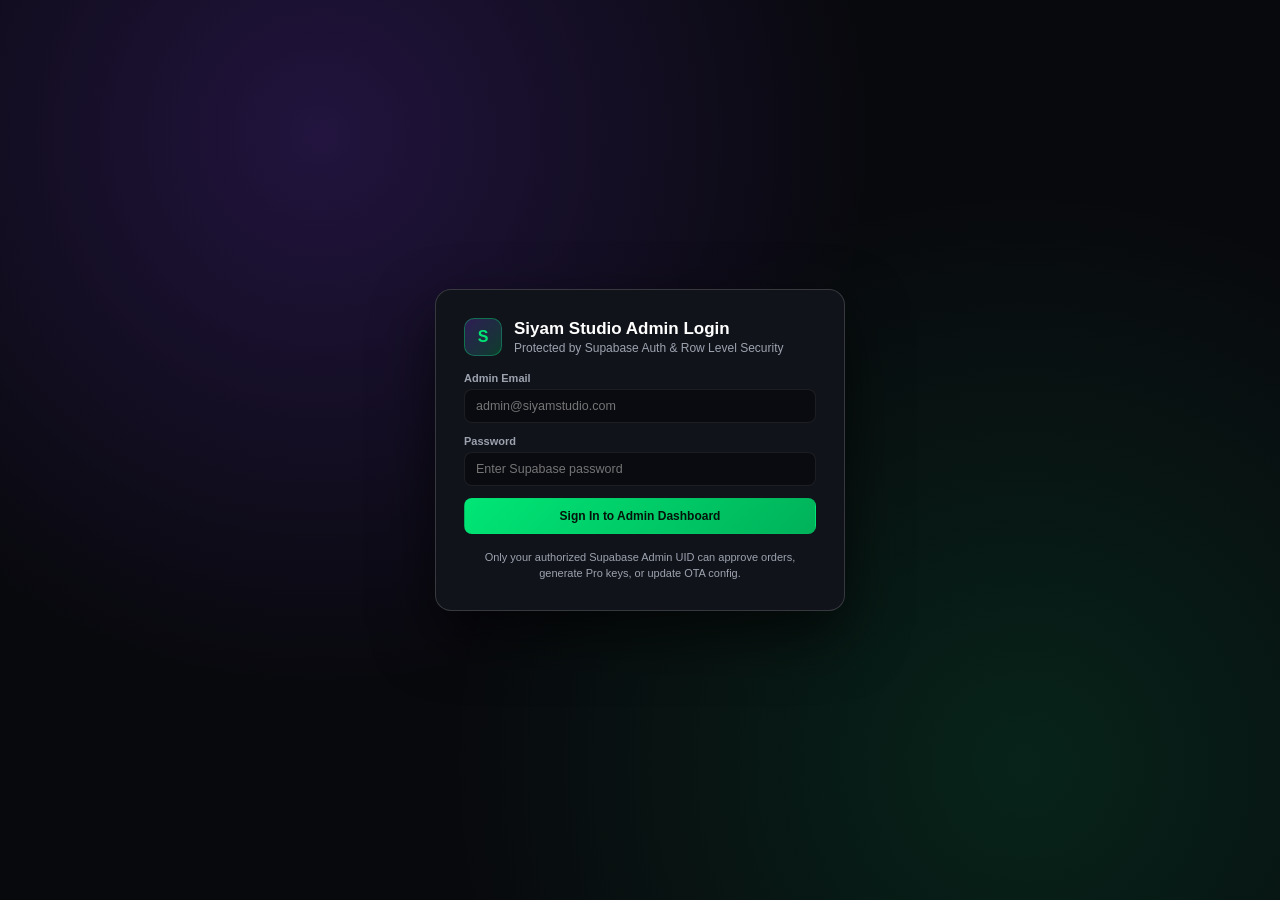
<file: admin/index.html>
<!DOCTYPE html>
<html lang="en">
<head>
    <meta charset="UTF-8">
    <meta name="viewport" content="width=device-width, initial-scale=1.0">
    <meta name="robots" content="noindex, nofollow">
    <link rel="icon" type="image/png" sizes="32x32" href="../assets/logo-32.png">
    <link rel="shortcut icon" href="../favicon.ico">
    <title>Siyam Studio — Admin License & Remote Config</title>
    <style>
        :root {
            --bg-main: #090a0e;
            --bg-card: #11131a;
            --bg-elev: #171a23;
            --border: rgba(255, 255, 255, 0.08);
            --border-strong: rgba(255, 255, 255, 0.16);
            --text: #f3f4f6;
            --muted: #9ca3af;
            --green: #00e676;
            --purple: #7c3aed;
            --blue: #38bdf8;
            --red: #ef4444;
            --amber: #f59e0b;
        }
        * { box-sizing: border-box; margin: 0; padding: 0; }
        body {
            font-family: -apple-system, BlinkMacSystemFont, "Inter", "Segoe UI", sans-serif;
            background: radial-gradient(circle at 18% 0%, rgba(124, 58, 237, 0.16), transparent 42%),
                        radial-gradient(circle at 85% 15%, rgba(0, 230, 118, 0.1), transparent 40%),
                        var(--bg-main);
            color: var(--text);
            min-height: 100vh;
            padding: 24px;
        }
        .container { max-width: 1220px; margin: 0 auto; display: flex; flex-direction: column; gap: 20px; }
        .topbar {
            display: flex; flex-wrap: wrap; align-items: center; justify-content: space-between; gap: 14px;
            background: var(--bg-card); border: 1px solid var(--border); border-radius: 14px; padding: 16px 20px;
        }
        .brand { display: flex; align-items: center; gap: 12px; }
        .brand-logo {
            width: 38px; height: 38px; border-radius: 10px;
            background: linear-gradient(135deg, rgba(124,58,237,0.28), rgba(0,230,118,0.2));
            border: 1px solid rgba(0, 230, 118, 0.35);
            display: flex; align-items: center; justify-content: center; font-weight: 800; color: var(--green);
        }
        .brand h1 { font-size: 17px; font-weight: 700; letter-spacing: -0.01em; }
        .brand p { font-size: 12px; color: var(--muted); margin-top: 2px; }
        .top-actions { display: flex; align-items: center; gap: 10px; flex-wrap: wrap; }
        .conn-pill {
            display: inline-flex; align-items: center; gap: 7px; font-size: 12px; font-weight: 600;
            padding: 6px 12px; border-radius: 999px; background: var(--bg-elev); border: 1px solid var(--border);
        }
        .dot { width: 8px; height: 8px; border-radius: 50%; background: var(--amber); }
        .dot.ok { background: var(--green); box-shadow: 0 0 8px var(--green); }
        .dot.err { background: var(--red); }

        .btn {
            border: 1px solid var(--border-strong); background: var(--bg-elev); color: var(--text);
            padding: 8px 14px; border-radius: 8px; font-size: 12px; font-weight: 600; cursor: pointer;
            transition: all 0.15s ease; display: inline-flex; align-items: center; gap: 6px;
        }
        .btn:hover { border-color: rgba(255,255,255,0.3); transform: translateY(-1px); }
        .btn-primary {
            background: linear-gradient(135deg, var(--purple), #5b21b6);
            border-color: rgba(124, 58, 237, 0.8); color: #fff;
        }
        .btn-green {
            background: linear-gradient(135deg, #00e676, #00b25a);
            border-color: transparent; color: #04130a; font-weight: 700;
        }
        .btn-sm { padding: 5px 10px; font-size: 11px; border-radius: 6px; }
        .btn-danger { color: #fca5a5; border-color: rgba(239, 68, 68, 0.35); background: rgba(239, 68, 68, 0.1); }
        .btn-danger:hover { background: rgba(239, 68, 68, 0.2); }

        .kpi-grid { display: grid; grid-template-columns: repeat(auto-fit, minmax(210px, 1fr)); gap: 14px; }
        .kpi-card {
            background: var(--bg-card); border: 1px solid var(--border); border-radius: 12px; padding: 16px;
            display: flex; flex-direction: column; gap: 6px;
        }
        .kpi-label { font-size: 11px; text-transform: uppercase; letter-spacing: 0.06em; color: var(--muted); font-weight: 600; }
        .kpi-val { font-size: 26px; font-weight: 800; letter-spacing: -0.02em; }
        .kpi-sub { font-size: 11.5px; color: var(--muted); }

        .grid-2 { display: grid; grid-template-columns: 1.05fr 0.95fr; gap: 18px; }
        @media (max-width: 900px) { .grid-2 { grid-template-columns: 1fr; } }

        .card {
            background: var(--bg-card); border: 1px solid var(--border); border-radius: 14px; padding: 18px;
            display: flex; flex-direction: column; gap: 14px;
        }
        .card-header { display: flex; align-items: center; justify-content: space-between; gap: 10px; }
        .card-title { font-size: 14px; font-weight: 700; }
        .card-sub { font-size: 11.5px; color: var(--muted); }

        .form-grid { display: grid; grid-template-columns: 1fr 1fr; gap: 12px; }
        @media (max-width: 640px) { .form-grid { grid-template-columns: 1fr; } }
        .field { display: flex; flex-direction: column; gap: 5px; }
        .field.full { grid-column: 1 / -1; }
        label { font-size: 11px; font-weight: 600; color: var(--muted); }
        input[type="text"], input[type="email"], select, textarea {
            background: #0a0b10; border: 1px solid var(--border); color: var(--text);
            border-radius: 8px; padding: 9px 11px; font-size: 12.5px; outline: none; width: 100%;
            font-family: inherit;
        }
        input:focus, select:focus, textarea:focus { border-color: var(--purple); }
        .inline-row { display: flex; gap: 8px; align-items: center; }

        .switch-row {
            display: flex; align-items: center; justify-content: space-between;
            padding: 10px 12px; background: #0a0b10; border: 1px solid var(--border); border-radius: 8px;
        }
        .switch-row span { font-size: 12.5px; font-weight: 600; }
        input[type="checkbox"] { width: 16px; height: 16px; accent-color: var(--red); cursor: pointer; }

        .toolbar { display: flex; flex-wrap: wrap; gap: 10px; align-items: center; justify-content: space-between; }
        .search-wrap { flex: 1; min-width: 220px; }
        .table-wrap { overflow-x: auto; border: 1px solid var(--border); border-radius: 10px; }
        table { width: 100%; border-collapse: collapse; font-size: 12px; }
        th, td { text-align: left; padding: 11px 12px; border-bottom: 1px solid var(--border); white-space: nowrap; }
        th { background: #0d0f15; color: var(--muted); font-size: 11px; text-transform: uppercase; letter-spacing: 0.05em; }
        tr:hover td { background: rgba(255, 255, 255, 0.02); }
        .mono { font-family: ui-monospace, SFMono-Regular, Menlo, monospace; }
        .key-chip {
            cursor: pointer; padding: 4px 8px; border-radius: 6px; background: rgba(124, 58, 237, 0.14);
            border: 1px solid rgba(124, 58, 237, 0.35); color: #ddd6fe; font-weight: 700; display: inline-block;
        }
        .key-chip:hover { background: rgba(124, 58, 237, 0.25); }
        .pill {
            display: inline-flex; align-items: center; gap: 5px; padding: 3px 9px; border-radius: 999px;
            font-size: 11px; font-weight: 700;
        }
        .pill-active { background: rgba(0, 230, 118, 0.14); color: var(--green); }
        .pill-revoked { background: rgba(239, 68, 68, 0.15); color: #fca5a5; }
        .pill-pending { background: rgba(245, 158, 11, 0.16); color: #fcd34d; }
        .pill-mac { background: rgba(56, 189, 248, 0.14); color: var(--blue); }
        .pill-win { background: rgba(168, 85, 247, 0.18); color: #d8b4fe; }
        .pill-unbound { background: rgba(156, 163, 175, 0.12); color: var(--muted); }
        .actions-cell { display: flex; gap: 6px; flex-wrap: wrap; align-items: center; min-width: 260px; }

        /* Compact 2-Line 4-Column Licenses Table */
        .licenses-table { width: 100%; table-layout: auto; border-collapse: collapse; }
        .licenses-table th, .licenses-table td { padding: 9px 12px; vertical-align: middle; }
        .licenses-table th:last-child, .licenses-table td:last-child { text-align: right; }
        .lic-actions-grid {
            display: grid;
            grid-template-columns: repeat(3, auto);
            gap: 4px 5px;
            justify-content: end;
            align-content: center;
        }
        .btn-compact {
            padding: 4px 8px !important;
            font-size: 11px !important;
            font-weight: 700 !important;
            white-space: nowrap !important;
            min-height: 24px !important;
            line-height: 1.2 !important;
            border-radius: 6px !important;
        }
        .pill-compact {
            padding: 2px 7px !important;
            font-size: 10px !important;
            line-height: 1.2 !important;
            font-weight: 700 !important;
        }
        .hwid-chip:hover { color: #f1f5f9 !important; text-decoration: underline; }

        .admin-tabs {
            display: flex; align-items: center; gap: 10px; flex-wrap: wrap;
        }
        .admin-tab-btn {
            border: 1px solid var(--border); background: var(--bg-card); color: var(--muted);
            padding: 10px 16px; border-radius: 10px; font-size: 13px; font-weight: 700; cursor: pointer;
            display: inline-flex; align-items: center; gap: 8px; transition: all 0.15s ease;
        }
        .admin-tab-btn:hover { color: var(--text); border-color: var(--border-strong); }
        .admin-tab-btn.active {
            background: rgba(124, 58, 237, 0.22); border-color: rgba(124, 58, 237, 0.65); color: #fff;
        }
        .tab-badge {
            padding: 2px 7px; border-radius: 999px; font-size: 11px; font-weight: 800;
            background: rgba(245, 158, 11, 0.2); color: #fcd34d;
        }
        .tab-badge.zero { background: rgba(156, 163, 175, 0.14); color: var(--muted); }
        .tab-pane { display: none; flex-direction: column; gap: 20px; }
        .tab-pane.active { display: flex; }

        .creds-panel {
            background: #0a0b10; border: 1px solid var(--border); border-radius: 10px; padding: 14px;
            display: none; flex-direction: column; gap: 10px;
        }
        .creds-panel.open { display: flex; }

        .toast {
            position: fixed; bottom: 22px; right: 22px; z-index: 999;
            background: #141722; border: 1px solid var(--border-strong); color: var(--text);
            padding: 11px 16px; border-radius: 10px; font-size: 12.5px; font-weight: 600;
            box-shadow: 0 12px 30px rgba(0,0,0,0.45); opacity: 0; pointer-events: none; transition: opacity 0.2s;
        }
        .toast.show { opacity: 1; }

        /* Admin Auth Gate */
        .auth-gate {
            position: fixed; inset: 0; z-index: 9999;
            background: radial-gradient(circle at 25% 15%, rgba(124, 58, 237, 0.22), transparent 45%),
                        radial-gradient(circle at 80% 85%, rgba(0, 230, 118, 0.12), transparent 45%),
                        rgba(9, 10, 14, 0.98);
            backdrop-filter: blur(14px);
            display: flex; align-items: center; justify-content: center; padding: 20px;
        }
        .auth-gate.hidden { display: none; }
        .auth-card {
            width: 100%; max-width: 410px;
            background: var(--bg-card); border: 1px solid var(--border-strong);
            border-radius: 16px; padding: 28px;
            box-shadow: 0 24px 60px rgba(0, 0, 0, 0.65);
            display: flex; flex-direction: column; gap: 16px;
        }
        .auth-head { display: flex; align-items: center; gap: 12px; }
        .auth-title { font-size: 17px; font-weight: 800; color: #fff; }
        .auth-sub { font-size: 12px; color: var(--muted); margin-top: 2px; }
        .auth-form { display: flex; flex-direction: column; gap: 12px; }
        .auth-err {
            display: none; padding: 9px 11px; border-radius: 8px;
            background: rgba(239, 68, 68, 0.12); border: 1px solid rgba(239, 68, 68, 0.4);
            color: #fca5a5; font-size: 12px; line-height: 1.4;
        }
        .auth-err.show { display: block; }
        .auth-note { font-size: 11px; color: var(--muted); text-align: center; line-height: 1.45; }
        .auth-user-pill {
            font-size: 11.5px; font-weight: 600; color: #c4b5fd;
            padding: 6px 10px; border-radius: 999px;
            background: rgba(124, 58, 237, 0.14); border: 1px solid rgba(124, 58, 237, 0.35);
            max-width: 210px; overflow: hidden; text-overflow: ellipsis; white-space: nowrap;
        }
    </style>
</head>
<body>
    <!-- Admin Login Gate (Supabase Auth) -->
    <div id="auth-gate" class="auth-gate">
        <div class="auth-card">
            <div class="auth-head">
                <div class="brand-logo">S</div>
                <div>
                    <div class="auth-title">Siyam Studio Admin Login</div>
                    <div class="auth-sub">Protected by Supabase Auth &amp; Row Level Security</div>
                </div>
            </div>
            <form id="auth-form" class="auth-form">
                <div class="field">
                    <label for="auth-email">Admin Email</label>
                    <input id="auth-email" type="email" autocomplete="username" placeholder="admin@siyamstudio.com" required>
                </div>
                <div class="field">
                    <label for="auth-password">Password</label>
                    <input id="auth-password" type="password" autocomplete="current-password" placeholder="Enter Supabase password" required style="background:#0a0b10;border:1px solid var(--border);color:var(--text);border-radius:8px;padding:9px 11px;font-size:12.5px;outline:none;width:100%;">
                </div>
                <div id="auth-error" class="auth-err"></div>
                <button id="btn-auth-login" class="btn btn-green" type="submit" style="justify-content:center;padding:10px 14px;">Sign In to Admin Dashboard</button>
            </form>
            <div class="auth-note">
                Only your authorized Supabase Admin UID can approve orders, generate Pro keys, or update OTA config.
            </div>
        </div>
    </div>

    <div id="admin-app-container" class="container" style="display: none;">
        <header class="topbar">
            <div class="brand">
                <div class="brand-logo">S</div>
                <div>
                    <h1>Siyam Studio — License &amp; Remote Config Admin</h1>
                    <p>Live Supabase control center for license keys, Mac/Windows HWID locks &amp; OTA announcements</p>
                </div>
            </div>
            <div class="top-actions">
                <span id="auth-user-badge" class="auth-user-pill" title="Signed-in Admin">-</span>
                <div class="conn-pill">
                    <span id="conn-dot" class="dot"></span>
                    <span id="conn-label">Connecting to Supabase...</span>
                </div>
                <button id="btn-toggle-creds" class="btn" type="button">Supabase Settings</button>
                <button id="btn-refresh-all" class="btn btn-primary" type="button">Refresh Live Data</button>
                <button id="btn-auth-logout" class="btn btn-danger" type="button">Sign Out</button>
            </div>
        </header>

        <section id="creds-panel" class="creds-panel">
            <div class="form-grid">
                <div class="field">
                    <label for="cfg-url">SUPABASE_URL</label>
                    <input id="cfg-url" type="text" value="https://llxpnjrujcpotvevpmzt.supabase.co">
                </div>
                <div class="field">
                    <label for="cfg-key">SUPABASE_ANON_KEY</label>
                    <input id="cfg-key" type="text" value="eyJhbGciOiJIUzI1NiIsInR5cCI6IkpXVCJ9.eyJpc3MiOiJzdXBhYmFzZSIsInJlZiI6ImxseHBuanJ1amNwb3R2ZXZwbXp0Iiwicm9sZSI6ImFub24iLCJpYXQiOjE3OTQ0NjMwNTMsImV4cCI6MjExMDAzOTA1M30.RHJAt-XBbY3uMQsTFM3stT4Ko3dHVOC1Yeiet9qBsxQ">
                </div>
            </div>
            <div class="inline-row">
                <button id="btn-save-creds" class="btn btn-green btn-sm" type="button">Save &amp; Reconnect</button>
                <button id="btn-reset-creds" class="btn btn-sm" type="button">Restore Live Defaults</button>
            </div>
        </section>

        <section class="kpi-grid">
            <div class="kpi-card">
                <div class="kpi-label">Pending Orders</div>
                <div id="kpi-pending-orders" class="kpi-val">-</div>
                <div id="kpi-orders-sub" class="kpi-sub">Total orders: -</div>
            </div>
            <div class="kpi-card">
                <div class="kpi-label">Total License Keys</div>
                <div id="kpi-total" class="kpi-val">-</div>
                <div id="kpi-active-sub" class="kpi-sub">Loading...</div>
            </div>
            <div class="kpi-card">
                <div class="kpi-label">Active Bound Devices</div>
                <div id="kpi-bound" class="kpi-val">-</div>
                <div id="kpi-os-sub" class="kpi-sub">macOS: - | Windows: -</div>
            </div>
            <div class="kpi-card">
                <div class="kpi-label">Unbound / Ready Keys</div>
                <div id="kpi-unbound" class="kpi-val">-</div>
                <div class="kpi-sub">Ready for 1st machine activation</div>
            </div>
            <div class="kpi-card">
                <div class="kpi-label">Remote App Version</div>
                <div id="kpi-version" class="kpi-val">-</div>
                <div id="kpi-maint-sub" class="kpi-sub">Maintenance: -</div>
            </div>
        </section>

        <nav class="admin-tabs">
            <button id="tab-btn-orders" class="admin-tab-btn active" type="button">
                Incoming Orders <span id="orders-pending-badge" class="tab-badge zero">0</span>
            </button>
            <button id="tab-btn-licenses" class="admin-tab-btn" type="button">
                Licenses &amp; Remote Config
            </button>
        </nav>

        <!-- TAB 1: INCOMING ORDERS -->
        <div id="pane-orders" class="tab-pane active">
            <section class="card">
                <div class="toolbar">
                    <div>
                        <div class="card-title">Incoming Customer Orders (bKash / Nagad / Card)</div>
                        <div class="card-sub">Click "Approve &amp; Issue Key" to generate a key, save it to licenses, and unlock it live on the website</div>
                    </div>
                    <div class="inline-row" style="flex: 1; justify-content: flex-end; flex-wrap: wrap;">
                        <input id="order-search" class="search-wrap" type="text" placeholder="Search name, email, phone, TrxID..." style="max-width: 260px;">
                        <select id="order-status-filter" style="width: 145px;">
                            <option value="all">All Orders</option>
                            <option value="pending">Pending Only</option>
                            <option value="approved">Approved</option>
                            <option value="rejected">Rejected</option>
                        </select>
                    </div>
                </div>
                <div class="table-wrap">
                    <table>
                        <thead>
                            <tr>
                                <th>Customer</th>
                                <th>Method</th>
                                <th>Sender Phone</th>
                                <th>Transaction ID (TrxID)</th>
                                <th>Amount</th>
                                <th>Status</th>
                                <th>Issued License Key</th>
                                <th>Submitted</th>
                                <th>Actions</th>
                            </tr>
                        </thead>
                        <tbody id="orders-tbody">
                            <tr><td colspan="9" style="text-align:center; color: var(--muted);">Loading orders...</td></tr>
                        </tbody>
                    </table>
                </div>
            </section>
        </div>

        <!-- TAB 2: LICENSES & REMOTE CONFIG -->
        <div id="pane-licenses" class="tab-pane">
        <section class="grid-2">
            <!-- Generate New License Key -->
            <div class="card">
                <div class="card-header">
                    <div>
                        <div class="card-title">1-Click License Key Generator</div>
                        <div class="card-sub">Creates an active unbound key ready for macOS or Windows</div>
                    </div>
                    <button id="btn-randomize-key" class="btn btn-sm" type="button">Generate Code</button>
                </div>
                <div class="form-grid">
                    <div class="field full">
                        <label for="gen-key">License Key</label>
                        <div class="inline-row">
                            <input id="gen-key" class="mono" type="text" placeholder="SIYAM-PRO-XXXX-XXXX">
                            <button id="btn-copy-gen" class="btn btn-sm" type="button">Copy</button>
                        </div>
                    </div>
                    <div class="field">
                        <label for="gen-name">Customer Name</label>
                        <input id="gen-name" type="text" placeholder="e.g. Rahim Studio">
                    </div>
                    <div class="field">
                        <label for="gen-email">Customer Email</label>
                        <input id="gen-email" type="email" placeholder="customer@example.com">
                    </div>
                    <div class="field">
                        <label for="gen-plan">Plan Tier</label>
                        <select id="gen-plan">
                            <option value="pro">Pro</option>
                            <option value="lifetime">Lifetime</option>
                            <option value="agency">Agency</option>
                            <option value="trial">Trial</option>
                        </select>
                    </div>
                    <div class="field">
                        <label for="gen-billing">Billing Plan</label>
                        <select id="gen-billing">
                            <option value="monthly">Monthly (30 Days)</option>
                            <option value="yearly">Yearly (365 Days)</option>
                            <option value="lifetime">Lifetime</option>
                            <option value="trial">Trial (7 Days)</option>
                        </select>
                    </div>
                    <div class="field">
                        <label for="gen-status">Initial Status</label>
                        <select id="gen-status">
                            <option value="active">Active</option>
                            <option value="suspended">Suspended</option>
                        </select>
                    </div>
                </div>
                <button id="btn-create-license" class="btn btn-green" type="button">Create &amp; Save License Key</button>
            </div>

            <!-- Push Remote Update (OTA) -->
            <div class="card">
                <div class="card-header">
                    <div>
                        <div class="card-title">Push Remote Update (OTA)</div>
                        <div class="card-sub">Broadcasts 1-Click In-Panel updates &amp; announcements to all Mac &amp; Windows users</div>
                    </div>
                </div>
                <div class="form-grid">
                    <div class="field">
                        <label for="app-version">Latest Version</label>
                        <input id="app-version" type="text" value="1.3.0" placeholder="1.3.0">
                    </div>
                    <div class="field">
                        <label for="app-download">OTA Patch URL</label>
                        <input id="app-download" type="text" value="https://github.com/saiful-siyam/siyam-studio-releases/releases/latest/download/SiyamStudio_OTA_Patch.zip" placeholder="https://github.com/saiful-siyam/siyam-studio-releases/releases/latest/download/SiyamStudio_OTA_Patch.zip">
                    </div>
                    <div class="field">
                        <label for="app-mac-download">Website macOS Installer URL (Optional)</label>
                        <input id="app-mac-download" type="text" placeholder="https://.../SiyamStudio_macOS_Installer.dmg">
                    </div>
                    <div class="field">
                        <label for="app-win-download">Website Windows 64-bit URL (Optional)</label>
                        <input id="app-win-download" type="text" placeholder="https://.../SiyamStudio_Windows_64bit_Setup.exe">
                    </div>
                    <div class="field full">
                        <label for="app-announcement">Update Announcement / Changelog</label>
                        <textarea id="app-announcement" rows="2" placeholder="Welcome to Siyam Studio Pro!"></textarea>
                    </div>
                    <div class="field full">
                        <div class="switch-row">
                            <span>Maintenance Mode (Temporarily lock startup access)</span>
                            <input id="app-maint" type="checkbox">
                        </div>
                    </div>
                </div>
                <button id="btn-push-config" class="btn btn-green" type="button">🚀 Publish Update to All Users</button>
            </div>
        </section>

        <!-- License Table -->
        <section class="card">
            <div class="toolbar">
                <div>
                    <div class="card-title">Active &amp; Issued Licenses</div>
                    <div class="card-sub">Click any license key chip to copy it; reset HWID to let a user move to a new PC/Mac</div>
                </div>
                <div class="inline-row" style="flex: 1; justify-content: flex-end; flex-wrap: wrap;">
                    <input id="filter-search" class="search-wrap" type="text" placeholder="Search key, name, email, HWID..." style="max-width: 260px;">
                    <select id="filter-os" style="width: 135px;">
                        <option value="all">All OS</option>
                        <option value="macOS">macOS</option>
                        <option value="Windows">Windows</option>
                        <option value="unbound">Unbound</option>
                    </select>
                    <select id="filter-status" style="width: 130px;">
                        <option value="all">All Status</option>
                        <option value="active">Active</option>
                        <option value="revoked">Revoked</option>
                    </select>
                </div>
            </div>
            <div class="table-wrap">
                <table class="licenses-table" id="licenses-table">
                    <thead>
                        <tr>
                            <th style="width: 22%;">Customer</th>
                            <th style="width: 28%;">License &amp; Status</th>
                            <th style="width: 26%;">Device &amp; Info</th>
                            <th style="width: 24%; text-align: right;">Actions</th>
                        </tr>
                    </thead>
                    <tbody id="licenses-tbody">
                        <tr><td colspan="4" style="text-align:center; color: var(--muted); padding: 24px;">Loading licenses...</td></tr>
                    </tbody>
                </table>
            </div>
        </section>
        </div>
    </div>

    <div id="toast" class="toast"></div>

    <script>
        (function () {
            const DEFAULT_URL = "https://llxpnjrujcpotvevpmzt.supabase.co";
            const DEFAULT_KEY = "eyJhbGciOiJIUzI1NiIsInR5cCI6IkpXVCJ9.eyJpc3MiOiJzdXBhYmFzZSIsInJlZiI6ImxseHBuanJ1amNwb3R2ZXZwbXp0Iiwicm9sZSI6ImFub24iLCJpYXQiOjE3OTQ0NjMwNTMsImV4cCI6MjExMDAzOTA1M30.RHJAt-XBbY3uMQsTFM3stT4Ko3dHVOC1Yeiet9qBsxQ";

            const el = (id) => document.getElementById(id);
            let allLicenses = [];
            let allOrders = [];

            function escHtml(str) {
                return String(str || "")
                    .replace(/&/g, "&amp;")
                    .replace(/</g, "&lt;")
                    .replace(/>/g, "&gt;")
                    .replace(/"/g, "&quot;")
                    .replace(/'/g, "&#39;");
            }

            function getCreds() {
                const url = (localStorage.getItem("siyam_admin_sb_url") || el("cfg-url").value || DEFAULT_URL).trim().replace(/\/+$/, "");
                const key = (localStorage.getItem("siyam_admin_sb_key") || el("cfg-key").value || DEFAULT_KEY).trim();
                return { url, key };
            }

            function syncCredInputs() {
                const savedUrl = localStorage.getItem("siyam_admin_sb_url") || DEFAULT_URL;
                const savedKey = localStorage.getItem("siyam_admin_sb_key") || DEFAULT_KEY;
                el("cfg-url").value = savedUrl;
                el("cfg-key").value = savedKey;
            }

            function toast(msg, isErr) {
                const t = el("toast");
                t.textContent = msg;
                t.style.borderColor = isErr ? "rgba(239,68,68,0.6)" : "rgba(0,230,118,0.45)";
                t.classList.add("show");
                clearTimeout(window.__toastTimer);
                window.__toastTimer = setTimeout(() => t.classList.remove("show"), 3000);
            }

            function setConnStatus(ok, label) {
                el("conn-dot").className = "dot " + (ok ? "ok" : "err");
                el("conn-label").textContent = label;
            }

            const AUTH_STORAGE_KEY = "siyam_admin_auth_session";

            function getAuthSession() {
                try {
                    const raw = localStorage.getItem(AUTH_STORAGE_KEY);
                    return raw ? JSON.parse(raw) : null;
                } catch (e) {
                    return null;
                }
            }

            function saveAuthSession(sess) {
                if (!sess || !sess.access_token) return;
                const expiresIn = Number(sess.expires_in) || 3600;
                const record = {
                    access_token: sess.access_token,
                    refresh_token: sess.refresh_token || "",
                    expires_at: sess.expires_at ? Number(sess.expires_at) : (Math.floor(Date.now() / 1000) + expiresIn),
                    email: (sess.user && sess.user.email) || sess.email || "Admin"
                };
                localStorage.setItem(AUTH_STORAGE_KEY, JSON.stringify(record));
                return record;
            }

            function clearAuthSession(msg) {
                localStorage.removeItem(AUTH_STORAGE_KEY);
                allLicenses = [];
                allOrders = [];
                el("admin-app-container").style.display = "none";
                el("auth-gate").classList.remove("hidden");
                el("auth-user-badge").textContent = "-";
                setConnStatus(false, "Sign In Required");
                const errEl = el("auth-error");
                if (msg) {
                    errEl.textContent = msg;
                    errEl.classList.add("show");
                } else {
                    errEl.classList.remove("show");
                }
            }

            function showAuthenticatedUI(session) {
                el("auth-error").classList.remove("show");
                el("auth-gate").classList.add("hidden");
                el("admin-app-container").style.display = "flex";
                el("auth-user-badge").textContent = session.email || "Admin";
            }

            async function refreshAuthSession(session) {
                if (!session || !session.refresh_token) return null;
                const { url, key } = getCreds();
                const resp = await fetch(url + "/auth/v1/token?grant_type=refresh_token", {
                    method: "POST",
                    headers: { "apikey": key, "Content-Type": "application/json" },
                    body: JSON.stringify({ refresh_token: session.refresh_token })
                });
                const txt = await resp.text();
                let data = null;
                try { data = txt ? JSON.parse(txt) : null; } catch (e) {}
                if (!resp.ok || !data || !data.access_token) return null;
                return saveAuthSession(data);
            }

            async function ensureValidToken() {
                let session = getAuthSession();
                if (!session || !session.access_token) {
                    clearAuthSession();
                    throw new Error("Admin login required.");
                }
                const nowSec = Math.floor(Date.now() / 1000);
                if (session.expires_at && nowSec >= (session.expires_at - 60)) {
                    const refreshed = await refreshAuthSession(session);
                    if (!refreshed) {
                        clearAuthSession("Session expired. Please sign in again.");
                        throw new Error("Session expired.");
                    }
                    session = refreshed;
                }
                return session;
            }

            async function sbFetch(method, endpoint, bodyObj, _retried) {
                const { url, key } = getCreds();
                const session = await ensureValidToken();
                const opts = {
                    method,
                    headers: {
                        "apikey": key,
                        "Authorization": "Bearer " + session.access_token,
                        "Content-Type": "application/json",
                        "Prefer": "return=representation"
                    }
                };
                if (bodyObj !== undefined) opts.body = JSON.stringify(bodyObj);
                const resp = await fetch(url + endpoint, opts);
                if (resp.status === 401 && !_retried) {
                    const refreshed = await refreshAuthSession(session);
                    if (refreshed) return sbFetch(method, endpoint, bodyObj, true);
                    clearAuthSession("Session expired. Please sign in again.");
                    throw new Error("HTTP 401: Unauthorized");
                }
                const txt = await resp.text();
                let data = null;
                try { data = txt ? JSON.parse(txt) : null; } catch (e) {}
                if (!resp.ok) {
                    throw new Error((data && (data.message || data.error_description || data.error || data.hint)) || ("HTTP " + resp.status));
                }
                return data;
            }

            function randomKeyCode() {
                const chars = "ABCDEFGHJKLMNPQRSTUVWXYZ23456789";
                const seg = (n) => Array.from({ length: n }, () => chars[Math.floor(Math.random() * chars.length)]).join("");
                return `SIYAM-PRO-${seg(4)}-${seg(4)}`;
            }

            function copyText(txt) {
                if (navigator.clipboard && navigator.clipboard.writeText) {
                    navigator.clipboard.writeText(txt).then(() => toast("Copied: " + txt));
                } else {
                    const tmp = document.createElement("textarea");
                    tmp.value = txt;
                    document.body.appendChild(tmp);
                    tmp.select();
                    document.execCommand("copy");
                    tmp.remove();
                    toast("Copied: " + txt);
                }
            }

            function fmtDate(iso) {
                if (!iso) return "-";
                try { return new Date(iso).toLocaleDateString(undefined, { month: "short", day: "numeric", year: "numeric" }); }
                catch (e) { return iso; }
            }

            function updateKPIs(cfg) {
                const pendingOrders = allOrders.filter((o) => String(o.status || "").toLowerCase() === "pending").length;
                el("kpi-pending-orders").textContent = String(pendingOrders);
                el("kpi-orders-sub").textContent = `Total orders: ${allOrders.length}`;
                const badge = el("orders-pending-badge");
                if (badge) {
                    badge.textContent = String(pendingOrders);
                    badge.classList.toggle("zero", pendingOrders === 0);
                }

                const total = allLicenses.length;
                const active = allLicenses.filter((r) => String(r.status).toLowerCase() === "active").length;
                const boundRows = allLicenses.filter((r) => !!r.hwid);
                const macCount = boundRows.filter((r) => /mac/i.test(r.os_type || "")).length;
                const winCount = boundRows.filter((r) => /win/i.test(r.os_type || "")).length;
                const unbound = allLicenses.filter((r) => !r.hwid && String(r.status).toLowerCase() === "active").length;

                el("kpi-total").textContent = String(total);
                el("kpi-active-sub").textContent = `${active} active / ${total - active} revoked`;
                el("kpi-bound").textContent = String(boundRows.length);
                el("kpi-os-sub").textContent = `macOS: ${macCount} | Windows: ${winCount}`;
                el("kpi-unbound").textContent = String(unbound);
                if (cfg) {
                    el("kpi-version").textContent = "v" + (cfg.latest_version || "1.0.0");
                    el("kpi-maint-sub").textContent = "Maintenance: " + (cfg.maintenance_mode ? "ON (Locked)" : "OFF (Live)");
                }
            }

            function renderTable() {
                const q = (el("filter-search").value || "").trim().toLowerCase();
                const osFilter = el("filter-os").value;
                const statusFilter = el("filter-status").value;

                const filtered = allLicenses.filter((r) => {
                    if (osFilter === "unbound" && r.hwid) return false;
                    if (osFilter === "macOS" && !/mac/i.test(r.os_type || "")) return false;
                    if (osFilter === "Windows" && !/win/i.test(r.os_type || "")) return false;
                    if (statusFilter !== "all" && String(r.status).toLowerCase() !== statusFilter) return false;
                    if (q) {
                        const hay = [r.license_key, r.customer_name, r.customer_email, r.hwid, r.plan, r.os_type].join(" ").toLowerCase();
                        if (!hay.includes(q)) return false;
                    }
                    return true;
                });

                const tbody = el("licenses-tbody");
                if (filtered.length === 0) {
                    tbody.innerHTML = '<tr><td colspan="4" style="text-align:center; color: var(--muted); padding: 24px;">No matching licenses found.</td></tr>';
                    return;
                }

                tbody.innerHTML = "";
                filtered.forEach((row) => {
                    const tr = document.createElement("tr");
                    const isActive = String(row.status || "").toLowerCase() === "active";
                    const isTrial = !!(row.is_trial || String(row.plan || "").toLowerCase() === "trial");
                    const cycle = String(row.billing_cycle || "").toLowerCase();
                    const isLifetime = cycle === "lifetime" || (!row.expires_at && !isTrial);
                    let expiryBadge = "";
                    if (isLifetime) {
                        expiryBadge = '<span class="pill pill-compact" style="background:rgba(59,130,246,0.18); color:#60a5fa; border:1px solid rgba(59,130,246,0.35);">∞ Lifetime</span>';
                    } else if (row.expires_at) {
                        const expMs = Date.parse(row.expires_at);
                        if (!isNaN(expMs)) {
                            const remMs = expMs - Date.now();
                            if (remMs <= 0) {
                                expiryBadge = isTrial
                                    ? '<span class="pill pill-compact pill-revoked">❌ Trial Expired</span>'
                                    : '<span class="pill pill-compact pill-revoked">❌ Expired</span>';
                            } else {
                                const dLeft = Math.max(1, Math.ceil(remMs / 86400000));
                                if (isTrial) {
                                    expiryBadge = `<span class="pill pill-compact pill-pending">⏳ Trial ${dLeft}d</span>`;
                                } else if (cycle === "yearly" || dLeft > 60) {
                                    expiryBadge = `<span class="pill pill-compact" style="background:rgba(0,230,118,0.16); color:#00ff66; border:1px solid rgba(0,230,118,0.35);">Yearly ${dLeft}d</span>`;
                                } else {
                                    expiryBadge = `<span class="pill pill-compact" style="background:rgba(124,58,237,0.18); color:#c4b5fd; border:1px solid rgba(124,58,237,0.35);">Monthly ${dLeft}d</span>`;
                                }
                            }
                        } else {
                            expiryBadge = '<span class="pill pill-compact pill-pending">⏳ Subscription</span>';
                        }
                    } else if (isTrial) {
                        expiryBadge = '<span class="pill pill-compact pill-pending">⏳ Trial</span>';
                    }

                    const statusDot = isActive
                        ? '<span style="color:#00e676; font-size:10.5px; font-weight:700; display:inline-flex; align-items:center; gap:3px;">● active</span>'
                        : '<span style="color:#ef4444; font-size:10.5px; font-weight:700; display:inline-flex; align-items:center; gap:3px;">● revoked</span>';

                    const osBadge = !row.hwid
                        ? '<span class="pill pill-compact pill-unbound">Unbound</span>'
                        : (/win/i.test(row.os_type || "")
                            ? '<span class="pill pill-compact pill-win">Windows</span>'
                            : '<span class="pill pill-compact pill-mac">macOS</span>');

                    const versionStr = row.app_version ? ('v' + String(row.app_version).replace(/^v/, '')) : 'v1.0.0';
                    const hwidHtml = row.hwid
                        ? `<span class="mono hwid-chip" title="Click to copy full HWID" style="cursor:pointer; color:#94a3b8; font-size:11px;">HWID: ${escHtml(row.hwid.slice(0, 10))}...</span>`
                        : '<span style="color:var(--muted); font-size:11px;">HWID: Unbound</span>';

                    tr.innerHTML = `
                        <td class="col-customer">
                            <div><strong>${escHtml(row.customer_name || "-")}</strong></div>
                            <div style="color:var(--muted); font-size:11px; margin-top:2px;">${escHtml(row.customer_email || "—")}</div>
                        </td>
                        <td class="col-license">
                            <div><span class="mono key-chip lic-key-chip" title="Click to copy key">${escHtml(row.license_key)}</span></div>
                            <div style="display:flex; align-items:center; gap:6px; margin-top:3px; flex-wrap:wrap;">
                                ${expiryBadge}
                                ${statusDot}
                            </div>
                        </td>
                        <td class="col-device">
                            <div style="display:flex; align-items:center; gap:6px; font-size:11.5px; flex-wrap:wrap;">
                                ${osBadge}
                                <span style="font-weight:600; color:#cbd5e1;">${escHtml(versionStr)}</span>
                                <span style="color:var(--muted); font-size:10px;">•</span>
                                <span style="color:var(--muted); font-size:11px;">${fmtDate(row.activated_at || row.created_at)}</span>
                            </div>
                            <div style="margin-top:3px;">
                                ${hwidHtml}
                            </div>
                        </td>
                        <td class="col-actions">
                            <div class="lic-actions-grid"></div>
                        </td>
                    `;

                    tr.querySelector(".lic-key-chip").addEventListener("click", () => copyText(row.license_key));
                    const hwidEl = tr.querySelector(".hwid-chip");
                    if (hwidEl && row.hwid) {
                        hwidEl.addEventListener("click", () => copyText(row.hwid));
                    }

                    const actCell = tr.querySelector(".lic-actions-grid");

                    // Row 1 buttons: [+30d] | [+365d] | [∞ Life]
                    const btnRenew30 = document.createElement("button");
                    btnRenew30.className = "btn btn-compact";
                    btnRenew30.textContent = "+30d";
                    btnRenew30.title = "Extend subscription +30 days (Monthly)";
                    btnRenew30.addEventListener("click", async () => {
                        try {
                            const curExp = row.expires_at ? Date.parse(row.expires_at) : 0;
                            const baseMs = Math.max(Date.now(), isNaN(curExp) ? 0 : curExp);
                            const nextExp = new Date(baseMs + 30 * 86400000).toISOString();
                            await sbFetch("PATCH", "/rest/v1/licenses?id=eq." + encodeURIComponent(row.id), {
                                expires_at: nextExp,
                                billing_cycle: "monthly",
                                is_trial: false,
                                status: "active",
                                renewed_at: new Date().toISOString()
                            });
                            toast("Renewed +30d for " + row.license_key);
                            loadAll();
                        } catch (e) { toast("Renew failed: " + e.message, true); }
                    });

                    const btnRenew365 = document.createElement("button");
                    btnRenew365.className = "btn btn-compact";
                    btnRenew365.textContent = "+365d";
                    btnRenew365.title = "Extend subscription +365 days (Yearly)";
                    btnRenew365.addEventListener("click", async () => {
                        try {
                            const curExp = row.expires_at ? Date.parse(row.expires_at) : 0;
                            const baseMs = Math.max(Date.now(), isNaN(curExp) ? 0 : curExp);
                            const nextExp = new Date(baseMs + 365 * 86400000).toISOString();
                            await sbFetch("PATCH", "/rest/v1/licenses?id=eq." + encodeURIComponent(row.id), {
                                expires_at: nextExp,
                                billing_cycle: "yearly",
                                is_trial: false,
                                status: "active",
                                renewed_at: new Date().toISOString()
                            });
                            toast("Extended +365d for " + row.license_key);
                            loadAll();
                        } catch (e) { toast("Extend failed: " + e.message, true); }
                    });

                    const btnLifetime = document.createElement("button");
                    btnLifetime.className = "btn btn-compact btn-green";
                    btnLifetime.textContent = "∞ Life";
                    btnLifetime.title = "Convert to permanent Lifetime Pro";
                    btnLifetime.addEventListener("click", async () => {
                        try {
                            await sbFetch("PATCH", "/rest/v1/licenses?id=eq." + encodeURIComponent(row.id), {
                                plan: "pro",
                                billing_cycle: "lifetime",
                                is_trial: false,
                                expires_at: null,
                                status: "active"
                            });
                            toast("Upgraded " + row.license_key + " to Lifetime Pro!");
                            loadAll();
                        } catch (e) { toast("Upgrade failed: " + e.message, true); }
                    });

                    // Row 2 buttons: [Reset ID] | [Revoke/Activate] | [Delete]
                    const btnReset = document.createElement("button");
                    btnReset.className = "btn btn-compact";
                    btnReset.textContent = "Reset ID";
                    btnReset.title = "Reset bound HWID";
                    btnReset.disabled = !row.hwid;
                    btnReset.addEventListener("click", async () => {
                        try {
                            await sbFetch("PATCH", "/rest/v1/licenses?id=eq." + encodeURIComponent(row.id), {
                                hwid: null, os_type: null, activated_at: null
                            });
                            toast("HWID reset for " + row.license_key);
                            loadAll();
                        } catch (e) { toast("Reset failed: " + e.message, true); }
                    });

                    const btnToggle = document.createElement("button");
                    btnToggle.className = "btn btn-compact " + (isActive ? "btn-danger" : "btn-green");
                    btnToggle.textContent = isActive ? "Revoke" : "Activate";
                    btnToggle.title = isActive ? "Revoke license" : "Activate license";
                    btnToggle.addEventListener("click", async () => {
                        try {
                            await sbFetch("PATCH", "/rest/v1/licenses?id=eq." + encodeURIComponent(row.id), {
                                status: isActive ? "revoked" : "active"
                            });
                            toast(`${isActive ? "Revoked" : "Activated"} ${row.license_key}`);
                            loadAll();
                        } catch (e) { toast("Update failed: " + e.message, true); }
                    });

                    const btnDel = document.createElement("button");
                    btnDel.className = "btn btn-compact btn-danger";
                    btnDel.textContent = "Delete";
                    btnDel.title = "Permanently delete license";
                    btnDel.addEventListener("click", async () => {
                        if (!confirm("Permanently delete license " + row.license_key + "?")) return;
                        try {
                            await sbFetch("DELETE", "/rest/v1/licenses?id=eq." + encodeURIComponent(row.id));
                            toast("Deleted " + row.license_key);
                            loadAll();
                        } catch (e) { toast("Delete failed: " + e.message, true); }
                    });

                    actCell.appendChild(btnRenew30);
                    actCell.appendChild(btnRenew365);
                    actCell.appendChild(btnLifetime);
                    actCell.appendChild(btnReset);
                    actCell.appendChild(btnToggle);
                    actCell.appendChild(btnDel);
                    tbody.appendChild(tr);
                });
            }

            function renderOrdersTable() {
                const q = (el("order-search").value || "").trim().toLowerCase();
                const statusFilter = el("order-status-filter").value;

                const filtered = allOrders.filter((o) => {
                    const st = String(o.status || "pending").toLowerCase();
                    if (statusFilter !== "all" && st !== statusFilter) return false;
                    if (q) {
                        const hay = [o.customer_name, o.customer_email, o.payment_method, o.sender_number, o.trx_id, o.issued_license_key].join(" ").toLowerCase();
                        if (!hay.includes(q)) return false;
                    }
                    return true;
                });

                const tbody = el("orders-tbody");
                if (filtered.length === 0) {
                    tbody.innerHTML = '<tr><td colspan="9" style="text-align:center; color: var(--muted);">No orders found.</td></tr>';
                    return;
                }

                tbody.innerHTML = "";
                filtered.forEach((order) => {
                    const tr = document.createElement("tr");
                    const st = String(order.status || "pending").toLowerCase();
                    const pillClass = st === "approved" ? "pill-active" : (st === "rejected" ? "pill-revoked" : "pill-pending");
                    const amtStr = String(order.amount || "").toLowerCase();
                    const orderCycle = String(order.billing_cycle || "").toLowerCase();
                    const isYearly = orderCycle === "yearly" || amtStr.includes("yearly") || amtStr.includes("9590") || amtStr.includes("96") || amtStr.includes("365");
                    const isRenewal = !!(order.existing_license_key && order.existing_license_key.trim());
                    const renewalKey = isRenewal ? order.existing_license_key.trim() : "";
                    const cycleBadge = isYearly
                        ? ' <span class="pill" style="background:rgba(0,230,118,0.16); color:#00ff66; border:1px solid rgba(0,230,118,0.4); font-size:10px; font-weight:800; text-transform:uppercase; margin-left:6px;">Yearly (365d)</span>'
                        : ' <span class="pill" style="background:rgba(124,58,237,0.18); color:#c4b5fd; border:1px solid rgba(124,58,237,0.4); font-size:10px; font-weight:800; text-transform:uppercase; margin-left:6px;">Monthly (30d)</span>';

                    tr.innerHTML = `
                        <td>
                            <div><strong>${escHtml(order.customer_name || "-")}</strong></div>
                            <div style="color:var(--muted); font-size:11px;">${escHtml(order.customer_email || "")}</div>
                            ${isRenewal ? `<div style="color:#00ff66; font-size:10px; font-weight:700; margin-top:3px;">🔄 Renewal: <span class="mono">${escHtml(renewalKey)}</span></div>` : ''}
                        </td>
                        <td><span style="font-weight:700;">${escHtml(order.payment_method || "-")}</span></td>
                        <td class="mono">${escHtml(order.sender_number || "-")}</td>
                        <td><span class="mono key-chip order-trx-chip" title="Click to copy TrxID">${escHtml(order.trx_id || "-")}</span></td>
                        <td><span style="font-weight:700;">${escHtml(order.amount || "-")}</span>${cycleBadge}</td>
                        <td><span class="pill ${pillClass}">${escHtml(st.toUpperCase())}</span></td>
                        <td>${order.issued_license_key ? `<span class="mono key-chip order-key-chip" title="Click to copy license key">${escHtml(order.issued_license_key)}</span>` : '<span style="color:var(--muted);">-</span>'}</td>
                        <td>${fmtDate(order.created_at)}</td>
                        <td class="actions-cell"></td>
                    `;

                    const trxChip = tr.querySelector(".order-trx-chip");
                    if (trxChip && order.trx_id) {
                        trxChip.addEventListener("click", () => copyText(order.trx_id));
                    }
                    const keyChip = tr.querySelector(".order-key-chip");
                    if (keyChip && order.issued_license_key) {
                        keyChip.addEventListener("click", () => copyText(order.issued_license_key));
                    }

                    const actCell = tr.querySelector(".actions-cell");
                    if (st === "pending") {
                        const btnApprove = document.createElement("button");
                        btnApprove.className = "btn btn-green btn-sm";
                        btnApprove.textContent = isRenewal ? "Approve & Renew Key" : "Approve & Issue Key";
                        btnApprove.addEventListener("click", async () => {
                            btnApprove.disabled = true;
                            btnApprove.textContent = "Processing...";
                            try {
                                const durationDays = isYearly ? 365 : 30;
                                if (isRenewal) {
                                    let baseMs = Date.now();
                                    try {
                                        const matching = await sbFetch("GET", "/rest/v1/licenses?license_key=eq." + encodeURIComponent(renewalKey) + "&limit=1");
                                        const matchLic = (matching && matching[0]) ? matching[0] : null;
                                        if (matchLic && matchLic.expires_at) {
                                            const curExp = Date.parse(matchLic.expires_at);
                                            if (!isNaN(curExp) && curExp > Date.now()) {
                                                baseMs = curExp;
                                            }
                                        }
                                    } catch (eFind) {}
                                    const nextExp = new Date(baseMs + durationDays * 86400000).toISOString();
                                    await sbFetch("PATCH", "/rest/v1/licenses?license_key=eq." + encodeURIComponent(renewalKey), {
                                        status: "active",
                                        billing_cycle: isYearly ? "yearly" : "monthly",
                                        is_trial: false,
                                        expires_at: nextExp,
                                        renewed_at: new Date().toISOString()
                                    });
                                    await sbFetch("PATCH", "/rest/v1/orders?id=eq." + encodeURIComponent(order.id), {
                                        status: "approved",
                                        issued_license_key: renewalKey
                                    });
                                    copyText(renewalKey);
                                    toast("Renewed & extended (" + (isYearly ? "+365d" : "+30d") + ") key: " + renewalKey);
                                } else {
                                    const newKey = randomKeyCode();
                                    const expiresAt = new Date(Date.now() + durationDays * 86400000).toISOString();
                                    await sbFetch("POST", "/rest/v1/licenses", {
                                        license_key: newKey,
                                        customer_name: order.customer_name || "Siyam Customer",
                                        customer_email: order.customer_email || "",
                                        plan: "pro",
                                        billing_cycle: isYearly ? "yearly" : "monthly",
                                        is_trial: false,
                                        status: "active",
                                        expires_at: expiresAt,
                                        app_version: el("app-version").value.trim() || "1.0.0"
                                    });
                                    await sbFetch("PATCH", "/rest/v1/orders?id=eq." + encodeURIComponent(order.id), {
                                        status: "approved",
                                        issued_license_key: newKey
                                    });
                                    copyText(newKey);
                                    toast("Approved & issued " + (isYearly ? "1-Year (365d)" : "1-Month (30d)") + " key: " + newKey);
                                }
                                loadAll();
                            } catch (e) {
                                btnApprove.disabled = false;
                                btnApprove.textContent = isRenewal ? "Approve & Renew Key" : "Approve & Issue Key";
                                toast("Approval failed: " + e.message, true);
                            }
                        });

                        const btnReject = document.createElement("button");
                        btnReject.className = "btn btn-sm btn-danger";
                        btnReject.textContent = "Reject";
                        btnReject.addEventListener("click", async () => {
                            try {
                                await sbFetch("PATCH", "/rest/v1/orders?id=eq." + encodeURIComponent(order.id), {
                                    status: "rejected"
                                });
                                toast("Order marked rejected.");
                                loadAll();
                            } catch (e) {
                                toast("Reject failed: " + e.message, true);
                            }
                        });

                        actCell.appendChild(btnApprove);
                        actCell.appendChild(btnReject);
                    }

                    const btnDelOrder = document.createElement("button");
                    btnDelOrder.className = "btn btn-sm btn-danger";
                    btnDelOrder.textContent = "Delete";
                    btnDelOrder.addEventListener("click", async () => {
                        if (!confirm("Delete order for " + (order.customer_name || order.trx_id || "this customer") + "?")) return;
                        try {
                            await sbFetch("DELETE", "/rest/v1/orders?id=eq." + encodeURIComponent(order.id));
                            toast("Order deleted.");
                            loadAll();
                        } catch (e) {
                            toast("Delete failed: " + e.message, true);
                        }
                    });
                    actCell.appendChild(btnDelOrder);
                    tbody.appendChild(tr);
                });
            }

            async function loadAll(isSilent) {
                try {
                    const [licenses, cfgRows, orders] = await Promise.all([
                        sbFetch("GET", "/rest/v1/licenses?order=created_at.desc"),
                        sbFetch("GET", "/rest/v1/app_config?id=eq.1&limit=1"),
                        sbFetch("GET", "/rest/v1/orders?order=created_at.desc")
                    ]);
                    allLicenses = Array.isArray(licenses) ? licenses : [];
                    allOrders = Array.isArray(orders) ? orders : [];
                    const cfg = Array.isArray(cfgRows) && cfgRows[0] ? cfgRows[0] : null;
                    if (cfg) {
                        el("app-version").value = cfg.latest_version || "1.0.0";
                        let rawDl = cfg.download_url || "";
                        let macDl = cfg.mac_download_url || "";
                        let winDl = cfg.win_download_url || "";
                        if (rawDl && rawDl.trim().startsWith("{")) {
                            try {
                                const parsed = JSON.parse(rawDl);
                                if (!macDl && parsed.mac) macDl = parsed.mac;
                                if (!winDl && parsed.win) winDl = parsed.win;
                                rawDl = parsed.default || "";
                            } catch (e) {}
                        }
                        el("app-download").value = rawDl || "https://github.com/saiful-siyam/siyam-studio-releases/releases/latest/download/SiyamStudio_OTA_Patch.zip";
                        el("app-mac-download").value = macDl;
                        el("app-win-download").value = winDl;
                        el("app-announcement").value = cfg.announcement || "";
                        el("app-maint").checked = !!cfg.maintenance_mode;
                    }
                    updateKPIs(cfg);
                    renderOrdersTable();
                    renderTable();
                    setConnStatus(true, "Supabase Live Connected");
                } catch (err) {
                    setConnStatus(false, "Connection Error");
                    if (!isSilent) toast("Supabase error: " + err.message, true);
                }
            }

            syncCredInputs();
            el("gen-key").value = randomKeyCode();
            el("btn-randomize-key").addEventListener("click", () => { el("gen-key").value = randomKeyCode(); });
            el("btn-copy-gen").addEventListener("click", () => copyText(el("gen-key").value.trim()));
            el("btn-refresh-all").addEventListener("click", loadAll);
            el("btn-toggle-creds").addEventListener("click", () => el("creds-panel").classList.toggle("open"));

            el("btn-save-creds").addEventListener("click", () => {
                localStorage.setItem("siyam_admin_sb_url", el("cfg-url").value.trim());
                localStorage.setItem("siyam_admin_sb_key", el("cfg-key").value.trim());
                toast("Saved credentials & reconnecting...");
                loadAll();
            });
            el("btn-reset-creds").addEventListener("click", () => {
                localStorage.removeItem("siyam_admin_sb_url");
                localStorage.removeItem("siyam_admin_sb_key");
                syncCredInputs();
                toast("Restored live default credentials");
                loadAll();
            });

            el("btn-create-license").addEventListener("click", async () => {
                const licenseKey = (el("gen-key").value || "").trim() || randomKeyCode();
                el("gen-key").value = licenseKey;
                const billingChoice = el("gen-billing") ? el("gen-billing").value : "monthly";
                let expiresAt = null;
                let isTrial = false;
                let plan = el("gen-plan").value;
                let billingCycle = billingChoice;

                if (billingChoice === "monthly") {
                    expiresAt = new Date(Date.now() + 30 * 86400000).toISOString();
                    isTrial = false;
                    billingCycle = "monthly";
                    if (plan === "trial") plan = "pro";
                } else if (billingChoice === "yearly") {
                    expiresAt = new Date(Date.now() + 365 * 86400000).toISOString();
                    isTrial = false;
                    billingCycle = "yearly";
                    if (plan === "trial") plan = "pro";
                } else if (billingChoice === "trial") {
                    expiresAt = new Date(Date.now() + 7 * 86400000).toISOString();
                    isTrial = true;
                    plan = "trial";
                    billingCycle = "trial";
                } else {
                    // lifetime
                    expiresAt = null;
                    isTrial = false;
                    billingCycle = "lifetime";
                }

                try {
                    await sbFetch("POST", "/rest/v1/licenses", {
                        license_key: licenseKey,
                        customer_name: el("gen-name").value.trim() || "Siyam User",
                        customer_email: el("gen-email").value.trim() || "",
                        plan: plan,
                        billing_cycle: billingCycle,
                        is_trial: isTrial,
                        expires_at: expiresAt,
                        status: el("gen-status").value,
                        app_version: el("app-version").value.trim() || "1.0.0"
                    });
                    copyText(licenseKey);
                    toast("Created & copied: " + licenseKey + " (" + billingCycle + ")");
                    el("gen-key").value = randomKeyCode();
                    loadAll();
                } catch (e) {
                    toast("Create failed: " + e.message, true);
                }
            });

            el("btn-push-config").addEventListener("click", async () => {
                const versionVal = el("app-version").value.trim() || "1.0.0";
                const dlVal = el("app-download").value.trim();
                const macVal = el("app-mac-download").value.trim();
                const winVal = el("app-win-download").value.trim();
                const annVal = el("app-announcement").value.trim();
                const maintVal = !!el("app-maint").checked;
                const nowIso = new Date().toISOString();

                try {
                    await sbFetch("PATCH", "/rest/v1/app_config?id=eq.1", {
                        latest_version: versionVal,
                        download_url: dlVal,
                        mac_download_url: macVal,
                        win_download_url: winVal,
                        announcement: annVal,
                        maintenance_mode: maintVal,
                        updated_at: nowIso
                    });
                    toast("Pushed live announcement, download URLs & app config!");
                    loadAll();
                } catch (e) {
                    if (/mac_download_url|win_download_url|column/i.test(e.message || "")) {
                        try {
                            const fallbackDl = (macVal || winVal)
                                ? JSON.stringify({ default: dlVal, mac: macVal, win: winVal })
                                : dlVal;
                            await sbFetch("PATCH", "/rest/v1/app_config?id=eq.1", {
                                latest_version: versionVal,
                                download_url: fallbackDl,
                                announcement: annVal,
                                maintenance_mode: maintVal,
                                updated_at: nowIso
                            });
                            toast("Pushed live config (download URLs synced)!");
                            loadAll();
                            return;
                        } catch (e2) {
                            toast("Push failed: " + e2.message, true);
                            return;
                        }
                    }
                    toast("Push failed: " + e.message, true);
                }
            });

            ["filter-search", "filter-os", "filter-status"].forEach((id) => {
                el(id).addEventListener("input", renderTable);
                el(id).addEventListener("change", renderTable);
            });

            ["order-search", "order-status-filter"].forEach((id) => {
                el(id).addEventListener("input", renderOrdersTable);
                el(id).addEventListener("change", renderOrdersTable);
            });

            function switchAdminTab(tab) {
                const isOrders = tab === "orders";
                el("tab-btn-orders").classList.toggle("active", isOrders);
                el("tab-btn-licenses").classList.toggle("active", !isOrders);
                el("pane-orders").classList.toggle("active", isOrders);
                el("pane-licenses").classList.toggle("active", !isOrders);
            }
            el("tab-btn-orders").addEventListener("click", () => switchAdminTab("orders"));
            el("tab-btn-licenses").addEventListener("click", () => switchAdminTab("licenses"));

            el("auth-form").addEventListener("submit", async (e) => {
                e.preventDefault();
                const email = el("auth-email").value.trim();
                const password = el("auth-password").value;
                const btn = el("btn-auth-login");
                const errEl = el("auth-error");
                errEl.classList.remove("show");
                if (!email || !password) return;

                btn.disabled = true;
                btn.textContent = "Signing in...";
                try {
                    const { url, key } = getCreds();
                    const resp = await fetch(url + "/auth/v1/token?grant_type=password", {
                        method: "POST",
                        headers: { "apikey": key, "Content-Type": "application/json" },
                        body: JSON.stringify({ email, password })
                    });
                    const txt = await resp.text();
                    let data = null;
                    try { data = txt ? JSON.parse(txt) : null; } catch (_) {}
                    if (!resp.ok || !data || !data.access_token) {
                        throw new Error((data && (data.error_description || data.msg || data.message || data.error)) || ("Login failed (HTTP " + resp.status + ")"));
                    }
                    const session = saveAuthSession(data);
                    el("auth-password").value = "";
                    showAuthenticatedUI(session);
                    toast("Signed in as " + session.email);
                    await loadAll(false);
                } catch (err) {
                    errEl.textContent = err.message || "Authentication failed.";
                    errEl.classList.add("show");
                } finally {
                    btn.disabled = false;
                    btn.textContent = "Sign In to Admin Dashboard";
                }
            });

            el("btn-auth-logout").addEventListener("click", async () => {
                const session = getAuthSession();
                if (session && session.access_token) {
                    try {
                        const { url, key } = getCreds();
                        await fetch(url + "/auth/v1/logout", {
                            method: "POST",
                            headers: { "apikey": key, "Authorization": "Bearer " + session.access_token }
                        });
                    } catch (_) {}
                }
                clearAuthSession();
                toast("Signed out.");
            });

            const existingSession = getAuthSession();
            if (existingSession && existingSession.access_token) {
                showAuthenticatedUI(existingSession);
                loadAll(false);
            } else {
                clearAuthSession();
            }

            setInterval(() => {
                if (getAuthSession()) loadAll(true);
            }, 15000);
        })();
    </script>
</body>
</html>
</file>
